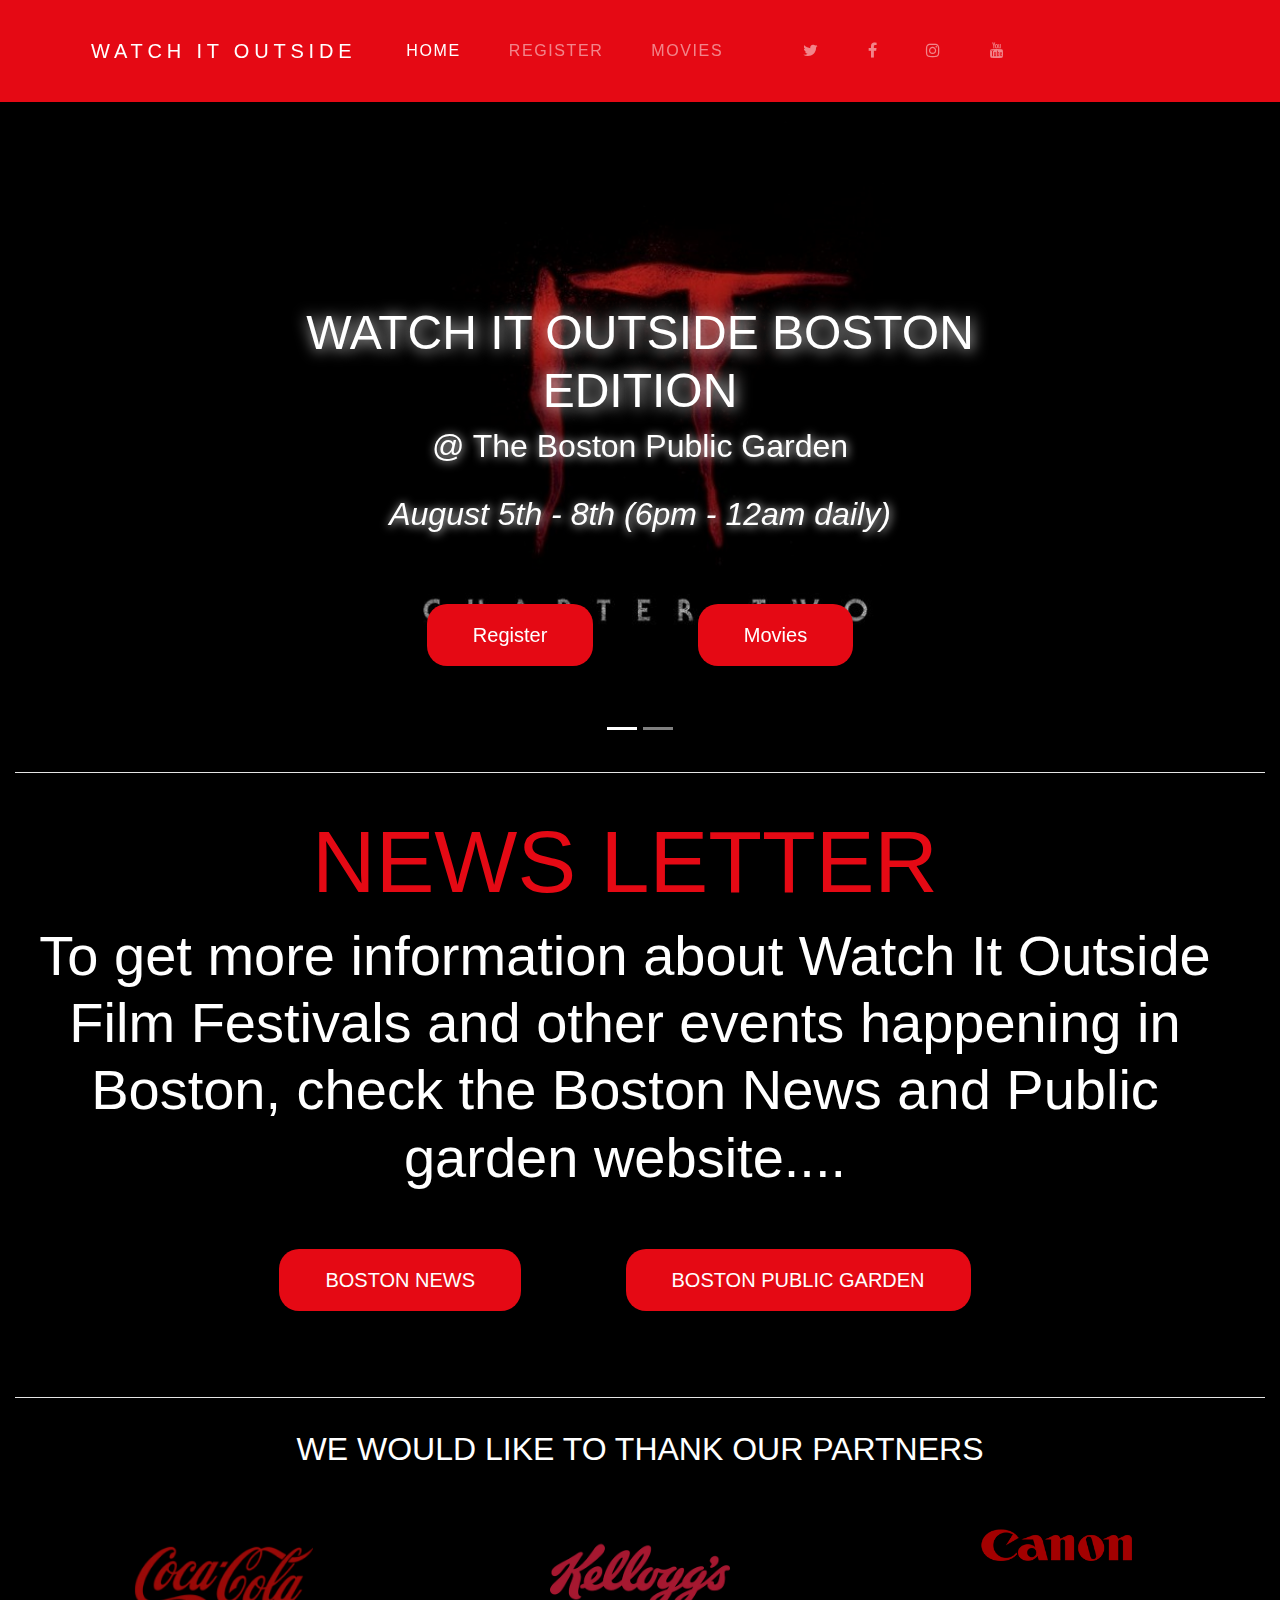
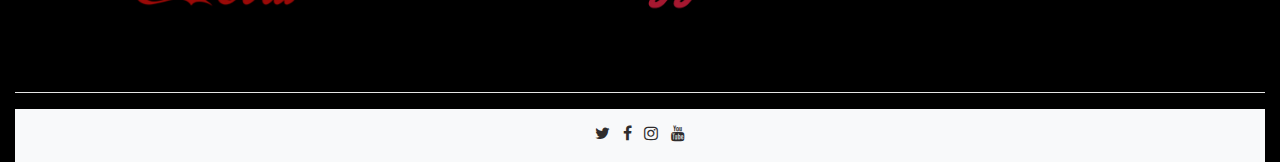
<file: watch_it_outside 3/index.html>
<!DOCTYPE html>
<html lang="en">
  <head>
    <!-- Required meta tags -->
    <meta charset="utf-8">
    <meta name="viewport" content="width=device-width, initial-scale=1, shrink-to-fit=no">
	<link rel="stylesheet" href="https://stackpath.bootstrapcdn.com/bootstrap/4.3.1/css/bootstrap.min.css" 
	integrity="sha384-ggOyR0iXCbMQv3Xipma34MD+dH/1fQ784/j6cY/iJTQUOhcWr7x9JvoRxT2MZw1T" crossorigin="anonymous">
	<link rel="stylesheet" href="https://cdnjs.cloudflare.com/ajax/libs/font-awesome/4.7.0/css/font-awesome.min.css">
	<link rel="stylesheet" type="text/css" href="css/styles.css">
  
    <title>Boston Film Festival</title>
  </head>
  <body>
  <!-- header section-->
<div class="header_main">
	<div class="container">
		<div class="row">
				<nav class="col navbar navbar-expand-lg navbar-dark sticky-top">
					<a class="navbar-brand" href="index.html">Watch It Outside</a>
					<button class="navbar-toggler" type="button" data-toggle="collapse" data-target="#navbarContent">
						<span class="navbar-toggler-icon"></span>
					</button>
					<div id="navbarContent" class="collapse navbar-collapse">
						<ul class="navbar-nav">
							<li class="nav-item active">
								<a href="index.html" class="nav-link">Home</a>
							</li>
							<li class="nav-item">
								<a href="signup.html" class="nav-link">register</a>
							</li>
							<li class="nav-item">
								<a href="movies.html" class="nav-link">movies</a>
							</li>
						</ul>
						<ul class="nav navbar-nav navbar-right">
						<li role="separator" class="divider"></li>
							<li class="nav-item">
								<a href="https://twitter.com" class="nav-link">
									<i class="fa fa-twitter"></i>
								</a>
							</li>
							<li class="nav-item">
								<a href="https://facebook.com" class="nav-link">
									<i class="fa fa-facebook-f"></i>
								</a>
							</li>
						
							<li class="nav-item">
								<a href="https://instagram.com" class="nav-link">
									<i class="fa fa-instagram"></i>
										</a>
							</li>
							<li class="nav-item">
								<a href="https://youtube.com" class="nav-link">
									<i class="fa fa-youtube"></i>
								</a>
							</li>
						</ul>
					</div>
				</nav>
		</div>
	</div>
</div>
	<!--End of Header section-->

<!-- Rest of the page -->
 <div class="container-fluid">
    
  <div class="row">
    <div class="col">
      <div id="slides" class="carousel slide" data-ride="carousel">
        <ul class="carousel-indicators">
          <li data-target="#slides" data-slide-to="0" class="active"></li>
          <li data-target="#slides" data-slide-to="1"></li>
        </ul>
        <div class="carousel-inner">
          <div class="carousel-item active">
             <img src="img/slide.jpg" alt="slide2"/>
            
            <div class="carousel-caption">
              <h1>Watch It Outside Boston Edition</h1>
               <h3>@ The Boston Public Garden</h3>
              <p><em>August 5th - 8th (6pm - 12am daily)</em></p>
             
              <a class="btn btn-outline btn-lg" href="signup.html">Register</a>
              <a class="btn btn-outline btn-lg" href="movies.html">Movies</a>
            </div>
          </div>
          <div class="carousel-item">
           <img src="img/slide1.jpg" alt="slide1"/>
            <div class="carousel-caption">
              <h1>Watch It Outside Boston Edition</h1>
                 <h3>@ The Boston Public Garden</h3>
              <p><em>August 5th - 8th (6pm - 12am daily) </em></p>
           
              <a class="btn btn-outline btn-lg" href="signup.html">Register</a>
              <a class="btn btn-outline btn-lg" href="movies.html">Movies</a>
            </div>
          </div>
        </div>
      </div>
    </div>
    </div>
	
  <hr/>
<div class="newsletter-container">
	<div class="row text-center container-fluid">
		<div class="col-12">
			<h2 class="display-2 news"><strong>NEWS LETTER</strong></h4>
			<h6 class="display-4 news">To get more information about Watch It Outside Film Festivals and other events
				happening in Boston, check the Boston News and Public garden website.... </h3>	
				<a class="btn btn-outline btn-lg news-btn" href="https://www.boston.gov/parks/public-garden">BOSTON NEWS</a>
              <a class="btn btn-outline btn-lg news-btn" href="https://www.boston.gov/parks/public-garden">BOSTON PUBLIC GARDEN</a>
		</div>
		
	</div>
</div>


<hr/>
<div class="partner container-fluid">
<h2 class="partner-header text-center">We would like to thank our partners</h2>
<div class="row text-center partner_body">
	<div class="col">
	<a href="https://www.coca-cola.com/"><img src="img/coke1.png" alt="coke" class="partner--img"/></a>
	</div>
	<div class="col">
	<a href="https://www.kelloggs.com/en_US/home.html"><img src="img/kelloggs.png" alt="kellogs" class="partner--img"/></a>
	</div>
	<div class="col">
	<a href="https://global.canon/en/"><img src="img/canon.png" alt="canon" class="partner--img"/></a>
	</div>
</div>
	
</div>
  

    
  <hr/>
  <div class="bg-light">
    <div class="container-fluid">
      <div class="row">
        <div class="col">
          <ul class="list-inline text-center">
            <li class="list-inline-item">
              <a href="https://twitter.com" class="footer-link">
                <i class="fa fa-twitter"></i>
              </a>
            </li>
            <li class="list-inline-item">
              <a href="https://facebook.com" class="footer-link">
                <i class="fa fa-facebook-f"></i>
              </a>
            </li>
            <li class="list-inline-item">
              <a href="https://instagram.com" class="footer-link">
                <i class="fa fa-instagram"></i>
              </a>
            </li>
            <li class="list-inline-item">
              <a href="https://youtube.com" class="footer-link">
                <i class="fa fa-youtube"></i>
              </a>
            </li>
          </ul>
        </div>
      </div>
    </div>
  </div>
</div> 	
 
<!-- jQuery first, then Popper.js, then Bootstrap JS -->
<script src="https://code.jquery.com/jquery-3.3.1.slim.min.js"
    integrity="sha384-q8i/X+965DzO0rT7abK41JStQIAqVgRVzpbzo5smXKp4YfRvH+8abtTE1Pi6jizo" crossorigin="anonymous">
</script>
<script src="https://cdnjs.cloudflare.com/ajax/libs/popper.js/1.14.7/umd/popper.min.js"
    integrity="sha384-UO2eT0CpHqdSJQ6hJty5KVphtPhzWj9WO1clHTMGa3JDZwrnQq4sF86dIHNDz0W1" crossorigin="anonymous">
</script>
<script src="https://stackpath.bootstrapcdn.com/bootstrap/4.3.1/js/bootstrap.min.js"
    integrity="sha384-JjSmVgyd0p3pXB1rRibZUAYoIIy6OrQ6VrjIEaFf/nJGzIxFDsf4x0xIM+B07jRM" crossorigin="anonymous">
</script> 
</body>
</html>
</file>
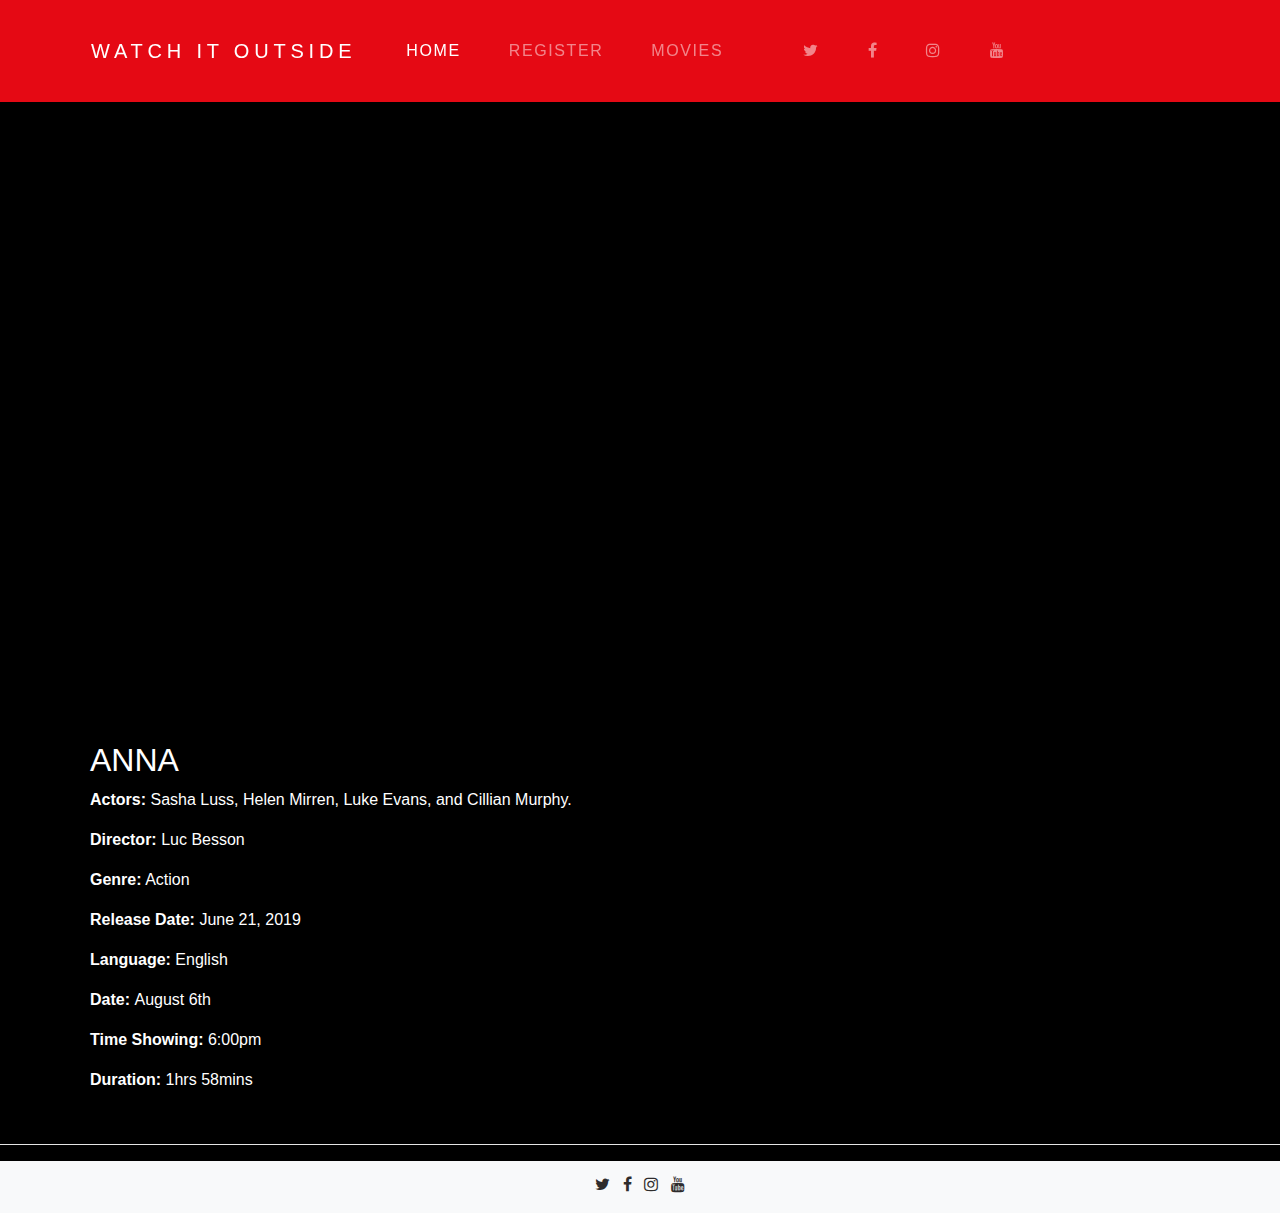
<file: watch_it_outside 3/anna.html>
<!DOCTYPE html>
<html lang="en">
  <head>
    <!-- Required meta tags -->
    <meta charset="utf-8">
    <meta name="viewport" content="width=device-width, initial-scale=1, shrink-to-fit=no">
	<link rel="stylesheet" href="https://stackpath.bootstrapcdn.com/bootstrap/4.3.1/css/bootstrap.min.css" 
	integrity="sha384-ggOyR0iXCbMQv3Xipma34MD+dH/1fQ784/j6cY/iJTQUOhcWr7x9JvoRxT2MZw1T" crossorigin="anonymous">
	<link rel="stylesheet" href="https://cdnjs.cloudflare.com/ajax/libs/font-awesome/4.7.0/css/font-awesome.min.css">
	<link rel="stylesheet" type="text/css" href="css/styles.css">
  
    <title>Hobbs and Shaw</title>
  </head>
  <body>
  <!-- header section-->
<div class="header_main">
	<div class="container">
		<div class="row">
				<nav class="col navbar navbar-expand-lg navbar-dark sticky-top">
					<a class="navbar-brand" href="home.html">Watch It Outside</a>
					<button class="navbar-toggler" type="button" data-toggle="collapse" data-target="#navbarContent">
						<span class="navbar-toggler-icon"></span>
					</button>
					<div id="navbarContent" class="collapse navbar-collapse">
						<ul class="navbar-nav">
							<li class="nav-item active">
								<a href="indx.html" class="nav-link">Home</a>
							</li>
							<li class="nav-item">
								<a href="#about" class="nav-link">register</a>
							</li>
							<li class="nav-item">
								<a href="movies.html" class="nav-link">movies</a>
							</li>
						</ul>
						<ul class="nav navbar-nav navbar-right">
						<li role="separator" class="divider"></li>
							<li class="nav-item">
								<a href="https://twitter.com" class="nav-link">
									<i class="fa fa-twitter"></i>
								</a>
							</li>
							<li class="nav-item">
								<a href="https://facebook.com" class="nav-link">
									<i class="fa fa-facebook-f"></i>
								</a>
							</li>
						
							<li class="nav-item">
								<a href="https://instagram.com" class="nav-link">
									<i class="fa fa-instagram"></i>
										</a>
							</li>
							<li class="nav-item">
								<a href="https://youtube.com" class="nav-link">
									<i class="fa fa-youtube"></i>
								</a>
							</li>
						</ul>
					</div>
				</nav>
		</div>
	</div>
</div>
	
<!-- Rest of the page -->
    
	<div class="container">
      <div class="row">
       
      </div>
      <div class="row">
        <div class="col">
          <div class="embed-responsive embed-responsive-16by9">
            <iframe 
              class="embed-responsive-item"
              src="https://www.youtube.com/embed/xLtxhdgnOjI"
              allow="accelerometer; autoplay; encrypted-media; gyroscope; picture-in-picture" 
              allowfullscreen>
            </iframe>
          </div>
        </div>
      </div>
      <div class="row">
        <div class="col">
          <h2 class="">ANNA</h2>
          <p><strong>Actors: </strong> Sasha Luss, Helen Mirren, Luke Evans, and Cillian Murphy.</p>
          <p><strong>Director:</strong> Luc Besson</p>
		  <p><strong>Genre:</strong> Action</p>
		  <p><strong>Release Date:</strong> June 21, 2019</p>
		  <p><strong>Language: </strong> English</p>
		  <p><strong>Date: </strong> August 6th</p>
		  <p><strong>Time Showing:</strong> 6:00pm</p>
		  <p><strong>Duration:</strong> 1hrs 58mins</p>
        </div>
      </div>
    </div>

    
	<hr/>
	<div class="bg-light">
		<div class="container-fluid">
			<div class="row">
				<div class="col">
					<ul class="list-inline text-center">
						<li class="list-inline-item">
							<a href="https://twitter.com" class="footer-link">
								<i class="fa fa-twitter"></i>
							</a>
						</li>
						<li class="list-inline-item">
							<a href="https://facebook.com" class="footer-link">
								<i class="fa fa-facebook-f"></i>
							</a>
						</li>
						<li class="list-inline-item">
							<a href="https://instagram.com" class="footer-link">
								<i class="fa fa-instagram"></i>
							</a>
						</li>
						<li class="list-inline-item">
							<a href="https://youtube.com" class="footer-link">
								<i class="fa fa-youtube"></i>
							</a>
						</li>
					</ul>
				</div>
			</div>
		</div>
	</div>
</div>   
	
 
<!-- jQuery first, then Popper.js, then Bootstrap JS -->
<script src="https://code.jquery.com/jquery-3.3.1.slim.min.js"
    integrity="sha384-q8i/X+965DzO0rT7abK41JStQIAqVgRVzpbzo5smXKp4YfRvH+8abtTE1Pi6jizo" crossorigin="anonymous">
</script>
<script src="https://cdnjs.cloudflare.com/ajax/libs/popper.js/1.14.7/umd/popper.min.js"
    integrity="sha384-UO2eT0CpHqdSJQ6hJty5KVphtPhzWj9WO1clHTMGa3JDZwrnQq4sF86dIHNDz0W1" crossorigin="anonymous">
</script>
<script src="https://stackpath.bootstrapcdn.com/bootstrap/4.3.1/js/bootstrap.min.js"
    integrity="sha384-JjSmVgyd0p3pXB1rRibZUAYoIIy6OrQ6VrjIEaFf/nJGzIxFDsf4x0xIM+B07jRM" crossorigin="anonymous">
</script> 
</body>
</html>
</file>
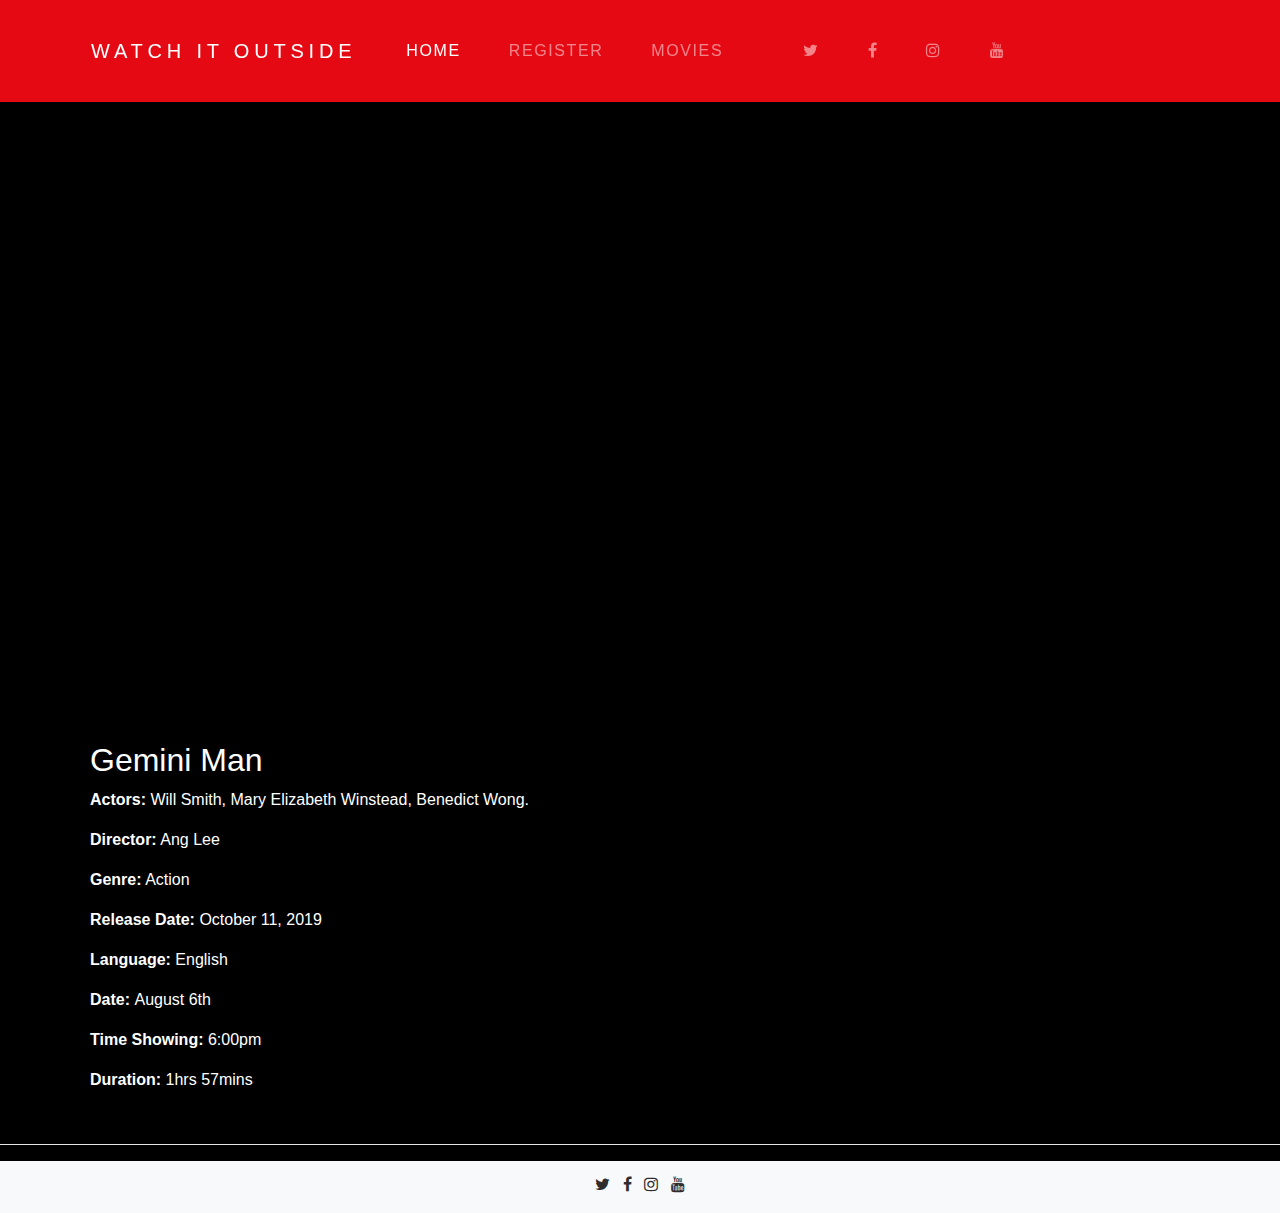
<file: watch_it_outside 3/gemini.html>
<!DOCTYPE html>
<html lang="en">
  <head>
    <!-- Required meta tags -->
    <meta charset="utf-8">
    <meta name="viewport" content="width=device-width, initial-scale=1, shrink-to-fit=no">
	<link rel="stylesheet" href="https://stackpath.bootstrapcdn.com/bootstrap/4.3.1/css/bootstrap.min.css" 
	integrity="sha384-ggOyR0iXCbMQv3Xipma34MD+dH/1fQ784/j6cY/iJTQUOhcWr7x9JvoRxT2MZw1T" crossorigin="anonymous">
	<link rel="stylesheet" href="https://cdnjs.cloudflare.com/ajax/libs/font-awesome/4.7.0/css/font-awesome.min.css">
	<link rel="stylesheet" type="text/css" href="css/styles.css">
  
    <title>Gemini</title>
  </head>
  <body>
  <!-- header section-->
<div class="header_main">
	<div class="container">
		<div class="row">
				<nav class="col navbar navbar-expand-lg navbar-dark sticky-top">
					<a class="navbar-brand" href="home.html">Watch It Outside</a>
					<button class="navbar-toggler" type="button" data-toggle="collapse" data-target="#navbarContent">
						<span class="navbar-toggler-icon"></span>
					</button>
					<div id="navbarContent" class="collapse navbar-collapse">
						<ul class="navbar-nav">
							<li class="nav-item active">
								<a href="home.html" class="nav-link">Home</a>
							</li>
							<li class="nav-item">
								<a href="#about" class="nav-link">register</a>
							</li>
							<li class="nav-item">
								<a href="movies.html" class="nav-link">movies</a>
							</li>
						</ul>
						<ul class="nav navbar-nav navbar-right">
						<li role="separator" class="divider"></li>
							<li class="nav-item">
								<a href="https://twitter.com" class="nav-link">
									<i class="fa fa-twitter"></i>
								</a>
							</li>
							<li class="nav-item">
								<a href="https://facebook.com" class="nav-link">
									<i class="fa fa-facebook-f"></i>
								</a>
							</li>
						
							<li class="nav-item">
								<a href="https://instagram.com" class="nav-link">
									<i class="fa fa-instagram"></i>
										</a>
							</li>
							<li class="nav-item">
								<a href="https://youtube.com" class="nav-link">
									<i class="fa fa-youtube"></i>
								</a>
							</li>
						</ul>
					</div>
				</nav>
		</div>
	</div>
</div>
	
<!-- Rest of the page -->
    
	<div class="container">
      <div class="row">
       
      </div>
      <div class="row">
        <div class="col">
          <div class="embed-responsive embed-responsive-16by9">
            <iframe 
              class="embed-responsive-item"
              src="https://www.youtube.com/embed/rF_SBbGfQPQ" 
              allow="accelerometer; autoplay; encrypted-media; gyroscope; picture-in-picture" 
              allowfullscreen>
            </iframe>
          </div>
        </div>
      </div>
      <div class="row">
        <div class="col">
          <h2 class="">Gemini Man</h2>
          <p><strong>Actors: </strong> Will Smith, Mary Elizabeth Winstead, Benedict Wong.</p>
          <p><strong>Director:</strong> Ang Lee</p>
		  <p><strong>Genre:</strong> Action</p>
		  <p><strong>Release Date:</strong> October 11, 2019</p>
		  <p><strong>Language: </strong> English</p>
		  <p><strong>Date: </strong> August 6th</p>
		  <p><strong>Time Showing:</strong> 6:00pm</p>
		  <p><strong>Duration:</strong> 1hrs 57mins</p>
        </div>
      </div>
    </div>

    
	<hr/>
	<div class="bg-light">
		<div class="container-fluid">
			<div class="row">
				<div class="col">
					<ul class="list-inline text-center">
						<li class="list-inline-item">
							<a href="https://twitter.com" class="footer-link">
								<i class="fa fa-twitter"></i>
							</a>
						</li>
						<li class="list-inline-item">
							<a href="https://facebook.com" class="footer-link">
								<i class="fa fa-facebook-f"></i>
							</a>
						</li>
						<li class="list-inline-item">
							<a href="https://instagram.com" class="footer-link">
								<i class="fa fa-instagram"></i>
							</a>
						</li>
						<li class="list-inline-item">
							<a href="https://youtube.com" class="footer-link">
								<i class="fa fa-youtube"></i>
							</a>
						</li>
					</ul>
				</div>
			</div>
		</div>
	</div>
</div>   
	
 
<!-- jQuery first, then Popper.js, then Bootstrap JS -->
<script src="https://code.jquery.com/jquery-3.3.1.slim.min.js"
    integrity="sha384-q8i/X+965DzO0rT7abK41JStQIAqVgRVzpbzo5smXKp4YfRvH+8abtTE1Pi6jizo" crossorigin="anonymous">
</script>
<script src="https://cdnjs.cloudflare.com/ajax/libs/popper.js/1.14.7/umd/popper.min.js"
    integrity="sha384-UO2eT0CpHqdSJQ6hJty5KVphtPhzWj9WO1clHTMGa3JDZwrnQq4sF86dIHNDz0W1" crossorigin="anonymous">
</script>
<script src="https://stackpath.bootstrapcdn.com/bootstrap/4.3.1/js/bootstrap.min.js"
    integrity="sha384-JjSmVgyd0p3pXB1rRibZUAYoIIy6OrQ6VrjIEaFf/nJGzIxFDsf4x0xIM+B07jRM" crossorigin="anonymous">
</script> 
</body>
</html>
</file>
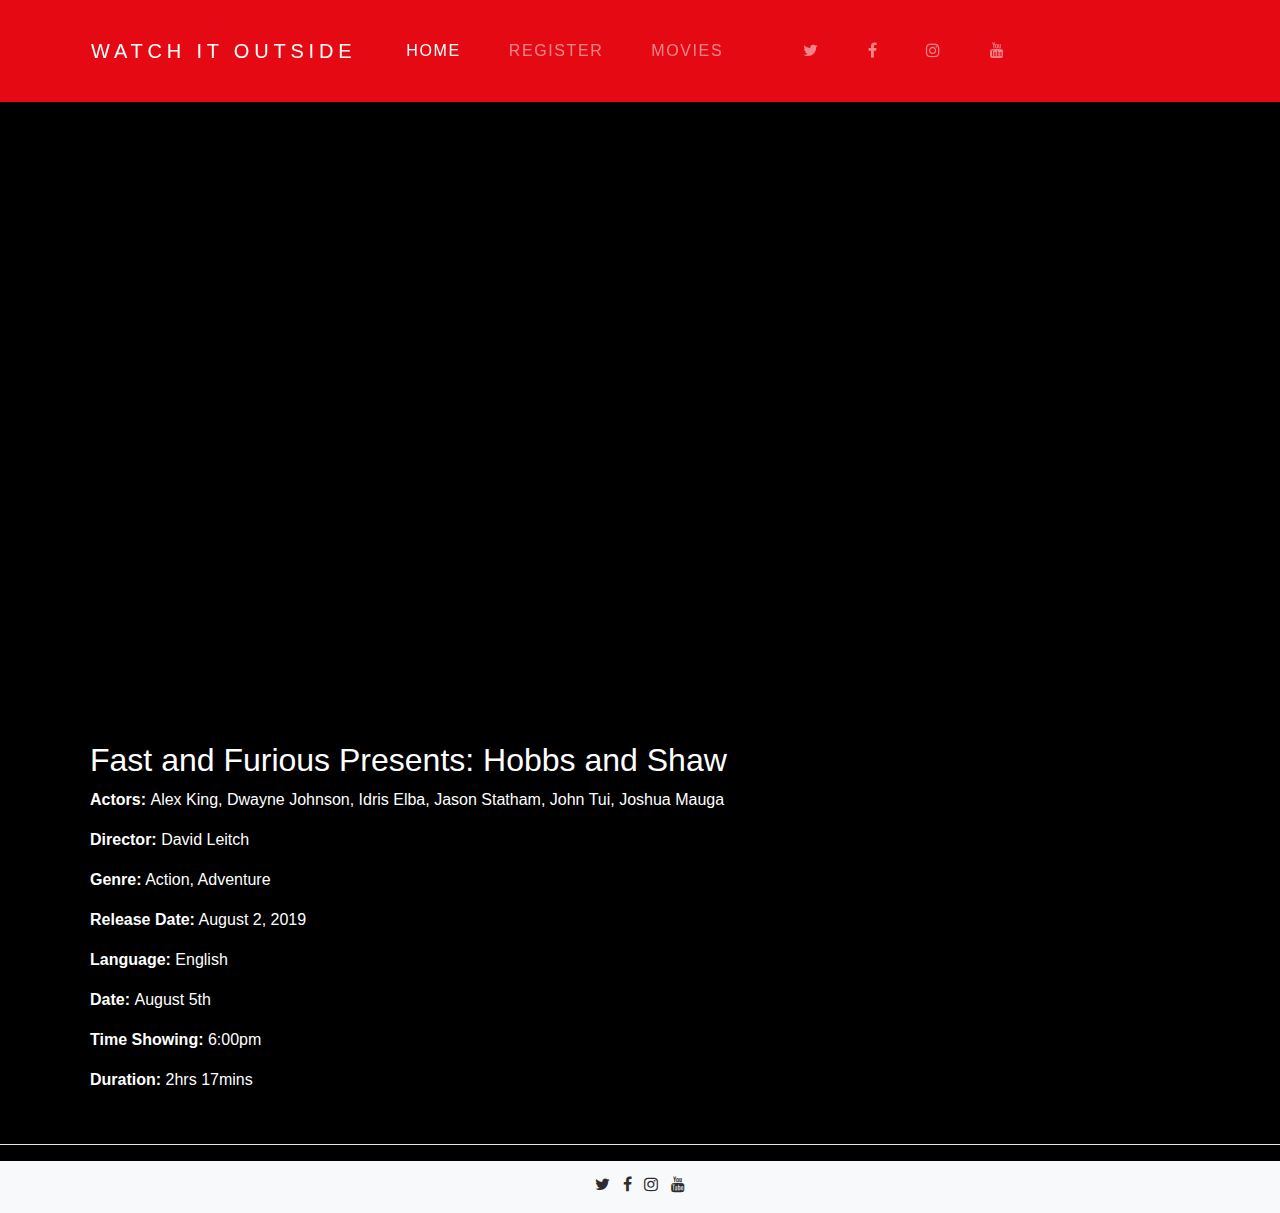
<file: watch_it_outside 3/hobbs.html>
<!DOCTYPE html>
<html lang="en">
  <head>
    <!-- Required meta tags -->
    <meta charset="utf-8">
    <meta name="viewport" content="width=device-width, initial-scale=1, shrink-to-fit=no">
	<link rel="stylesheet" href="https://stackpath.bootstrapcdn.com/bootstrap/4.3.1/css/bootstrap.min.css" 
	integrity="sha384-ggOyR0iXCbMQv3Xipma34MD+dH/1fQ784/j6cY/iJTQUOhcWr7x9JvoRxT2MZw1T" crossorigin="anonymous">
	<link rel="stylesheet" href="https://cdnjs.cloudflare.com/ajax/libs/font-awesome/4.7.0/css/font-awesome.min.css">
	<link rel="stylesheet" type="text/css" href="css/styles.css">
  
    <title>Hobbs and Shaw</title>
  </head>
  <body>
  <!-- header section-->
<div class="header_main">
	<div class="container">
		<div class="row">
				<nav class="col navbar navbar-expand-lg navbar-dark sticky-top">
					<a class="navbar-brand" href="home.html">Watch It Outside</a>
					<button class="navbar-toggler" type="button" data-toggle="collapse" data-target="#navbarContent">
						<span class="navbar-toggler-icon"></span>
					</button>
					<div id="navbarContent" class="collapse navbar-collapse">
						<ul class="navbar-nav">
							<li class="nav-item active">
								<a href="index.html" class="nav-link">Home</a>
							</li>
							<li class="nav-item">
								<a href="#about" class="nav-link">register</a>
							</li>
							<li class="nav-item">
								<a href="movies.html" class="nav-link">movies</a>
							</li>
						</ul>
						<ul class="nav navbar-nav navbar-right">
						<li role="separator" class="divider"></li>
							<li class="nav-item">
								<a href="https://twitter.com" class="nav-link">
									<i class="fa fa-twitter"></i>
								</a>
							</li>
							<li class="nav-item">
								<a href="https://facebook.com" class="nav-link">
									<i class="fa fa-facebook-f"></i>
								</a>
							</li>
						
							<li class="nav-item">
								<a href="https://instagram.com" class="nav-link">
									<i class="fa fa-instagram"></i>
										</a>
							</li>
							<li class="nav-item">
								<a href="https://youtube.com" class="nav-link">
									<i class="fa fa-youtube"></i>
								</a>
							</li>
						</ul>
					</div>
				</nav>
		</div>
	</div>
</div>
	
<!-- Rest of the page -->
    
	<div class="container">
      <div class="row">
       
      </div>
      <div class="row">
        <div class="col">
          <div class="embed-responsive embed-responsive-16by9">
            <iframe 
              class="embed-responsive-item"
              src="https://www.youtube.com/embed/HZ7PAyCDwEg" 
              allow="accelerometer; autoplay; encrypted-media; gyroscope; picture-in-picture" 
              allowfullscreen>
            </iframe>
          </div>
        </div>
      </div>
      <div class="row">
        <div class="col">
          <h2 class="">Fast and Furious Presents: Hobbs and Shaw</h2>
          <p><strong>Actors: </strong> Alex King, Dwayne Johnson, Idris Elba, Jason Statham, John Tui, Joshua Mauga</p>
          <p><strong>Director:</strong> David Leitch</p>
		  <p><strong>Genre:</strong> Action, Adventure</p>
		  <p><strong>Release Date:</strong> August 2, 2019</p>
		  <p><strong>Language: </strong> English</p>
		  <p><strong>Date: </strong> August 5th</p>
		  <p><strong>Time Showing:</strong> 6:00pm</p>
		  <p><strong>Duration:</strong> 2hrs 17mins</p>
        </div>
      </div>
    </div>

    
	<hr/>
	<div class="bg-light">
		<div class="container-fluid">
			<div class="row">
				<div class="col">
					<ul class="list-inline text-center">
						<li class="list-inline-item">
							<a href="https://twitter.com" class="footer-link">
								<i class="fa fa-twitter"></i>
							</a>
						</li>
						<li class="list-inline-item">
							<a href="https://facebook.com" class="footer-link">
								<i class="fa fa-facebook-f"></i>
							</a>
						</li>
						<li class="list-inline-item">
							<a href="https://instagram.com" class="footer-link">
								<i class="fa fa-instagram"></i>
							</a>
						</li>
						<li class="list-inline-item">
							<a href="https://youtube.com" class="footer-link">
								<i class="fa fa-youtube"></i>
							</a>
						</li>
					</ul>
				</div>
			</div>
		</div>
	</div>
</div>   
	
 
<!-- jQuery first, then Popper.js, then Bootstrap JS -->
<script src="https://code.jquery.com/jquery-3.3.1.slim.min.js"
    integrity="sha384-q8i/X+965DzO0rT7abK41JStQIAqVgRVzpbzo5smXKp4YfRvH+8abtTE1Pi6jizo" crossorigin="anonymous">
</script>
<script src="https://cdnjs.cloudflare.com/ajax/libs/popper.js/1.14.7/umd/popper.min.js"
    integrity="sha384-UO2eT0CpHqdSJQ6hJty5KVphtPhzWj9WO1clHTMGa3JDZwrnQq4sF86dIHNDz0W1" crossorigin="anonymous">
</script>
<script src="https://stackpath.bootstrapcdn.com/bootstrap/4.3.1/js/bootstrap.min.js"
    integrity="sha384-JjSmVgyd0p3pXB1rRibZUAYoIIy6OrQ6VrjIEaFf/nJGzIxFDsf4x0xIM+B07jRM" crossorigin="anonymous">
</script> 
</body>
</html>
</file>
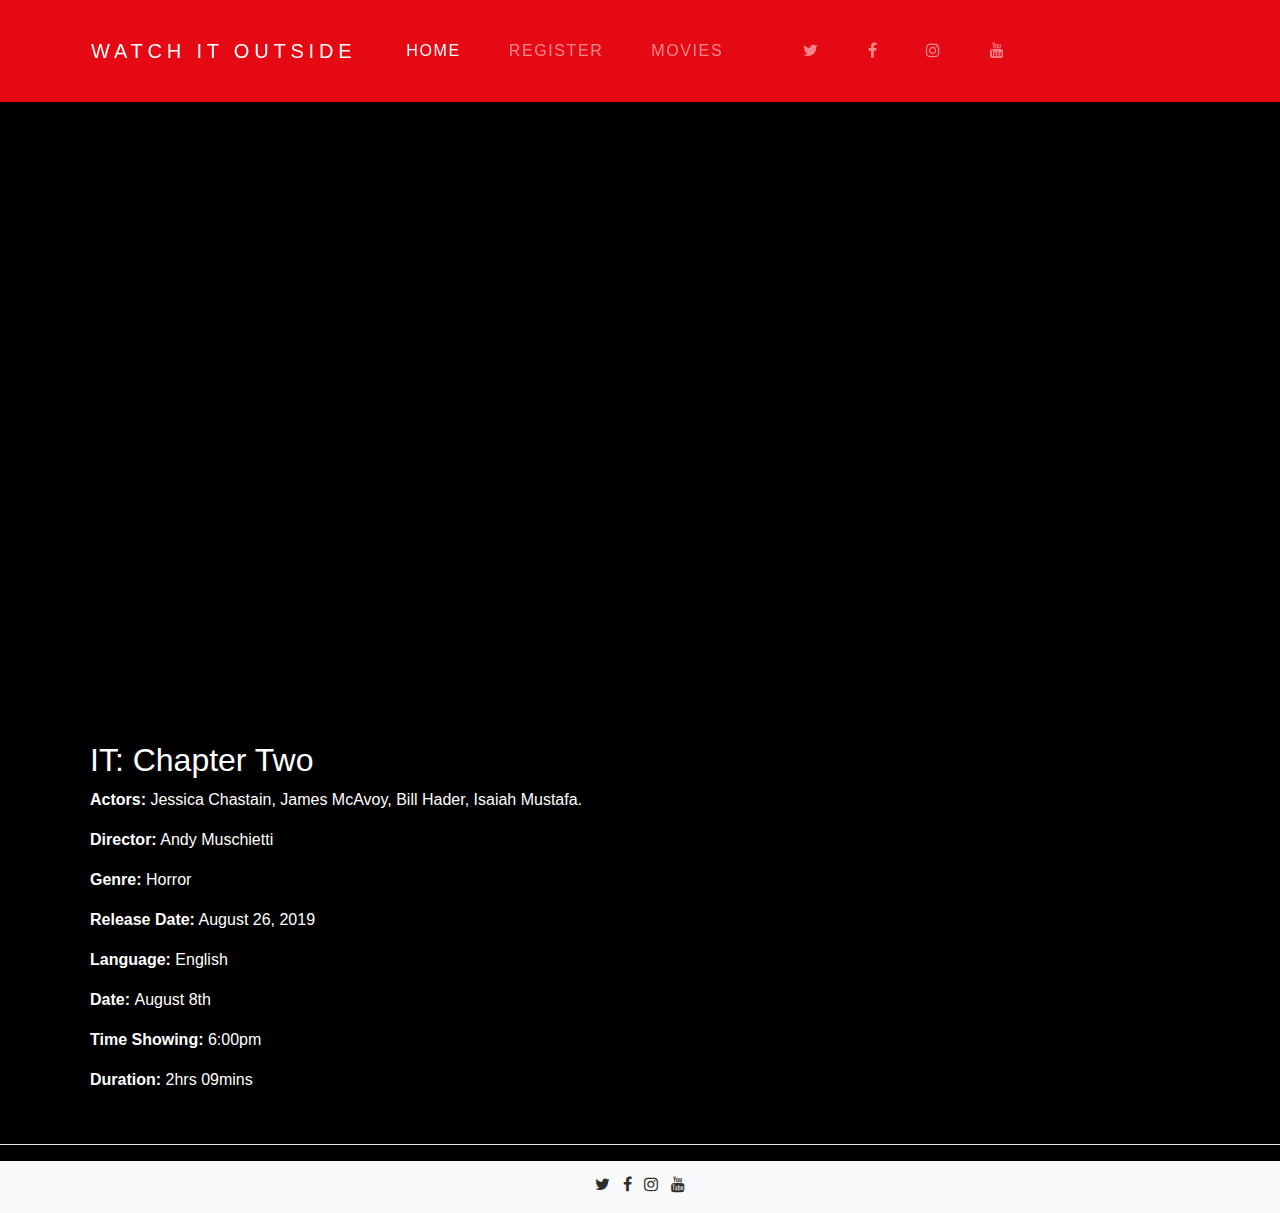
<file: watch_it_outside 3/IT.html>
<!DOCTYPE html>
<html lang="en">
  <head>
    <!-- Required meta tags -->
    <meta charset="utf-8">
    <meta name="viewport" content="width=device-width, initial-scale=1, shrink-to-fit=no">
	<link rel="stylesheet" href="https://stackpath.bootstrapcdn.com/bootstrap/4.3.1/css/bootstrap.min.css" 
	integrity="sha384-ggOyR0iXCbMQv3Xipma34MD+dH/1fQ784/j6cY/iJTQUOhcWr7x9JvoRxT2MZw1T" crossorigin="anonymous">
	<link rel="stylesheet" href="https://cdnjs.cloudflare.com/ajax/libs/font-awesome/4.7.0/css/font-awesome.min.css">
	<link rel="stylesheet" type="text/css" href="css/styles.css">
  
    <title>IT: Chapter Two</title>
  </head>
  <body>
  <!-- header section-->
<div class="header_main">
	<div class="container">
		<div class="row">
				<nav class="col navbar navbar-expand-lg navbar-dark sticky-top">
					<a class="navbar-brand" href="home.html">Watch It Outside</a>
					<button class="navbar-toggler" type="button" data-toggle="collapse" data-target="#navbarContent">
						<span class="navbar-toggler-icon"></span>
					</button>
					<div id="navbarContent" class="collapse navbar-collapse">
						<ul class="navbar-nav">
							<li class="nav-item active">
								<a href="index.html" class="nav-link">Home</a>
							</li>
							<li class="nav-item">
								<a href="#about" class="nav-link">register</a>
							</li>
							<li class="nav-item">
								<a href="movies.html" class="nav-link">movies</a>
							</li>
						</ul>
						<ul class="nav navbar-nav navbar-right">
						<li role="separator" class="divider"></li>
							<li class="nav-item">
								<a href="https://twitter.com" class="nav-link">
									<i class="fa fa-twitter"></i>
								</a>
							</li>
							<li class="nav-item">
								<a href="https://facebook.com" class="nav-link">
									<i class="fa fa-facebook-f"></i>
								</a>
							</li>
						
							<li class="nav-item">
								<a href="https://instagram.com" class="nav-link">
									<i class="fa fa-instagram"></i>
										</a>
							</li>
							<li class="nav-item">
								<a href="https://youtube.com" class="nav-link">
									<i class="fa fa-youtube"></i>
								</a>
							</li>
						</ul>
					</div>
				</nav>
		</div>
	</div>
</div>
	
<!-- Rest of the page -->
    
	<div class="container">
      <div class="row">
       
      </div>
      <div class="row">
        <div class="col">
          <div class="embed-responsive embed-responsive-16by9">
            <iframe 
              class="embed-responsive-item"
              src="https://www.youtube.com/embed/xhJ5P7Up3jA" 
              allow="accelerometer; autoplay; encrypted-media; gyroscope; picture-in-picture" 
              allowfullscreen>
            </iframe>
          </div>
        </div>
      </div>
      <div class="row">
        <div class="col">
          <h2 class="">IT: Chapter Two</h2>
          <p><strong>Actors: </strong> Jessica Chastain, James McAvoy, Bill Hader, Isaiah Mustafa.</p>
          <p><strong>Director:</strong> Andy Muschietti</p>
		  <p><strong>Genre:</strong> Horror</p>
		  <p><strong>Release Date:</strong> August 26, 2019</p>
		  <p><strong>Language: </strong> English</p>
		  <p><strong>Date: </strong> August 8th</p>
		  <p><strong>Time Showing:</strong> 6:00pm</p>
		  <p><strong>Duration:</strong> 2hrs 09mins</p>
        </div>
      </div>
    </div>

    
	<hr/>
	<div class="bg-light">
		<div class="container-fluid">
			<div class="row">
				<div class="col">
					<ul class="list-inline text-center">
						<li class="list-inline-item">
							<a href="https://twitter.com" class="footer-link">
								<i class="fa fa-twitter"></i>
							</a>
						</li>
						<li class="list-inline-item">
							<a href="https://facebook.com" class="footer-link">
								<i class="fa fa-facebook-f"></i>
							</a>
						</li>
						<li class="list-inline-item">
							<a href="https://instagram.com" class="footer-link">
								<i class="fa fa-instagram"></i>
							</a>
						</li>
						<li class="list-inline-item">
							<a href="https://youtube.com" class="footer-link">
								<i class="fa fa-youtube"></i>
							</a>
						</li>
					</ul>
				</div>
			</div>
		</div>
	</div>
</div>   
	
 
<!-- jQuery first, then Popper.js, then Bootstrap JS -->
<script src="https://code.jquery.com/jquery-3.3.1.slim.min.js"
    integrity="sha384-q8i/X+965DzO0rT7abK41JStQIAqVgRVzpbzo5smXKp4YfRvH+8abtTE1Pi6jizo" crossorigin="anonymous">
</script>
<script src="https://cdnjs.cloudflare.com/ajax/libs/popper.js/1.14.7/umd/popper.min.js"
    integrity="sha384-UO2eT0CpHqdSJQ6hJty5KVphtPhzWj9WO1clHTMGa3JDZwrnQq4sF86dIHNDz0W1" crossorigin="anonymous">
</script>
<script src="https://stackpath.bootstrapcdn.com/bootstrap/4.3.1/js/bootstrap.min.js"
    integrity="sha384-JjSmVgyd0p3pXB1rRibZUAYoIIy6OrQ6VrjIEaFf/nJGzIxFDsf4x0xIM+B07jRM" crossorigin="anonymous">
</script> 
</body>
</html>
</file>
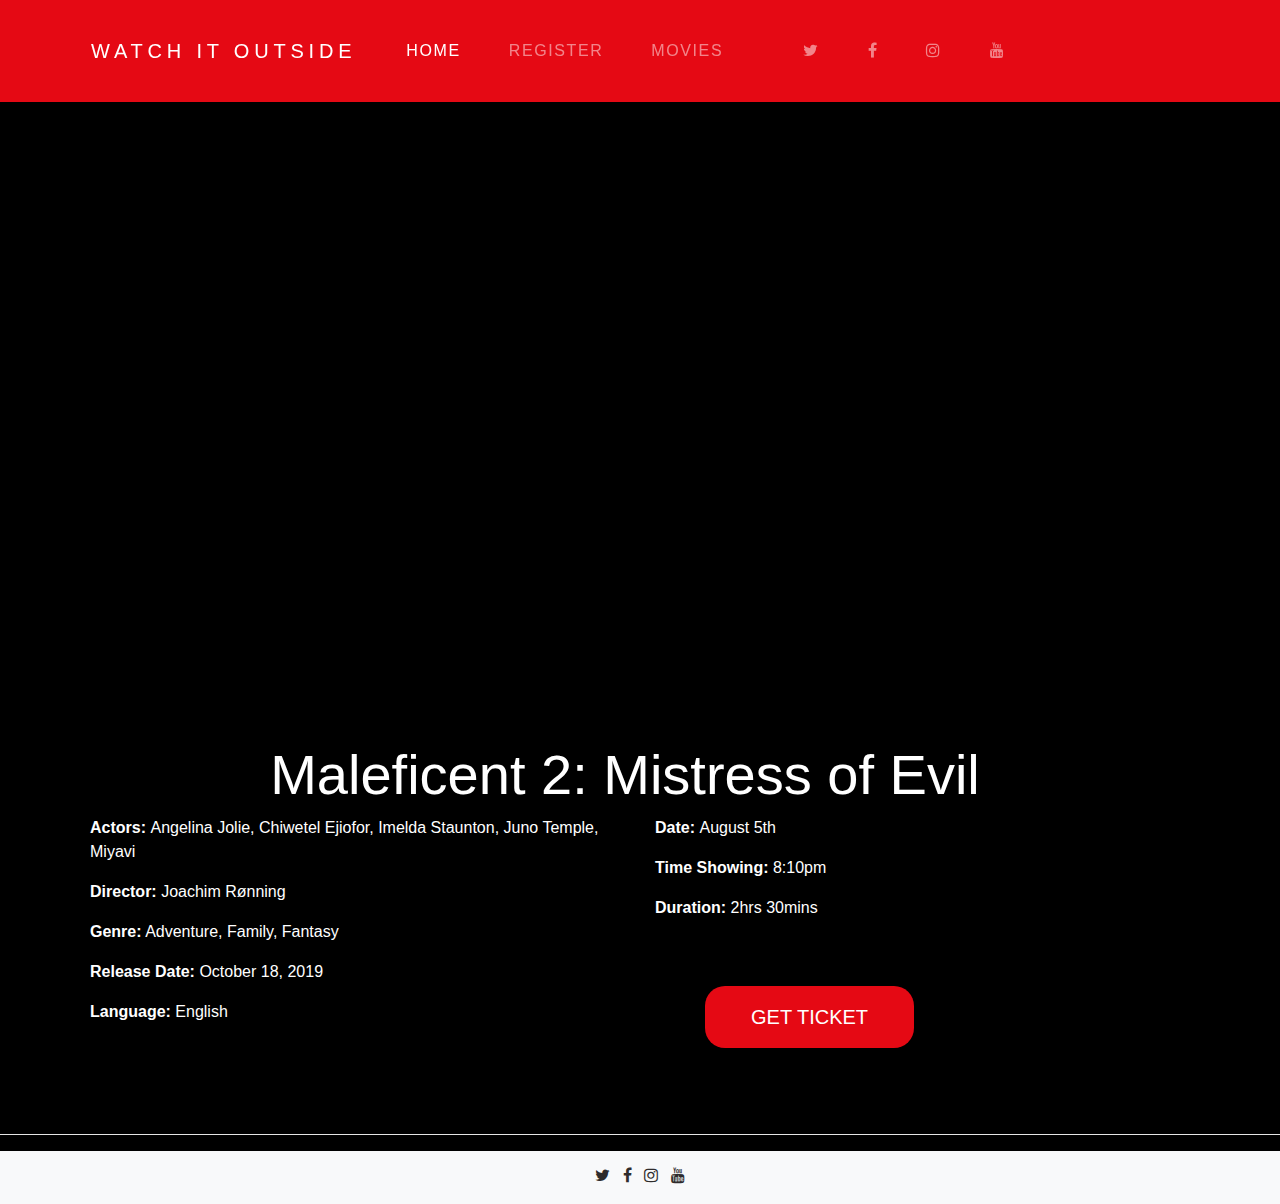
<file: watch_it_outside 3/maleficent.html>
<!DOCTYPE html>
<html lang="en">
  <head>
    <!-- Required meta tags -->
    <meta charset="utf-8">
    <meta name="viewport" content="width=device-width, initial-scale=1, shrink-to-fit=no">
	<link rel="stylesheet" href="https://stackpath.bootstrapcdn.com/bootstrap/4.3.1/css/bootstrap.min.css" 
	integrity="sha384-ggOyR0iXCbMQv3Xipma34MD+dH/1fQ784/j6cY/iJTQUOhcWr7x9JvoRxT2MZw1T" crossorigin="anonymous">
	<link rel="stylesheet" href="https://cdnjs.cloudflare.com/ajax/libs/font-awesome/4.7.0/css/font-awesome.min.css">
	<link rel="stylesheet" type="text/css" href="css/styles.css">
  
    <title>Maleficent 2</title>
  </head>
  <body>
  <!-- header section-->
<div class="header_main">
	<div class="container">
		<div class="row">
				<nav class="col navbar navbar-expand-lg navbar-dark sticky-top">
					<a class="navbar-brand" href="index.html">Watch It Outside</a>
					<button class="navbar-toggler" type="button" data-toggle="collapse" data-target="#navbarContent">
						<span class="navbar-toggler-icon"></span>
					</button>
					<div id="navbarContent" class="collapse navbar-collapse">
						<ul class="navbar-nav">
							<li class="nav-item active">
								<a href="index.html" class="nav-link">Home</a>
							</li>
							<li class="nav-item">
								<a href="signup.html" class="nav-link">register</a>
							</li>
							<li class="nav-item">
								<a href="movies.html" class="nav-link">movies</a>
							</li>
						</ul>
						<ul class="nav navbar-nav navbar-right">
						<li role="separator" class="divider"></li>
							<li class="nav-item">
								<a href="https://twitter.com" class="nav-link">
									<i class="fa fa-twitter"></i>
								</a>
							</li>
							<li class="nav-item">
								<a href="https://facebook.com" class="nav-link">
									<i class="fa fa-facebook-f"></i>
								</a>
							</li>
						
							<li class="nav-item">
								<a href="https://instagram.com" class="nav-link">
									<i class="fa fa-instagram"></i>
										</a>
							</li>
							<li class="nav-item">
								<a href="https://youtube.com" class="nav-link">
									<i class="fa fa-youtube"></i>
								</a>
							</li>
						</ul>
					</div>
				</nav>
		</div>
	</div>
</div>
	
<!-- Rest of the page -->
    
	<div class="container">
      
		<div class="row">
			<div class="col">
				<div class="embed-responsive embed-responsive-16by9">
					<iframe 
					class="embed-responsive-item"
					src="https://www.youtube.com/embed/yL1f8yNxGBk"
					allow="accelerometer; autoplay; encrypted-media; gyroscope; picture-in-picture" 
					allowfullscreen>
					</iframe>
				</div>
			</div>
		</div>
	  
		<div class="row text-center container-fluid">
			<div class="col">
				<h2 class="display-4">Maleficent 2: Mistress of Evil</h2>
			</div>
		</div>
	  
		<div class="row movie-trailer">
			<div class="col">
				<p class="movie-info"><strong>Actors: </strong> Angelina Jolie, Chiwetel Ejiofor, Imelda Staunton, Juno Temple, Miyavi</p>
				<p><strong>Director:</strong> Joachim Rønning</p>
				<p><strong>Genre:</strong> Adventure, Family, Fantasy</p>
				<p><strong>Release Date:</strong> October 18, 2019</p>
				<p><strong>Language: </strong> English</p>
			</div>
		
			<div class="col">
				<p><strong>Date: </strong> August 5th</p>
				<p><strong>Time Showing:</strong> 8:10pm</p>
				<p><strong>Duration:</strong> 2hrs 30mins</p>
				<a class="btn btn-outline btn-lg" href="signup.html">GET TICKET</a>
			</div>
			
		</div>
		
		
		
    </div>

    
	<hr/>
	<div class="bg-light">
		<div class="container-fluid">
			<div class="row">
				<div class="col">
					<ul class="list-inline text-center">
						<li class="list-inline-item">
							<a href="https://twitter.com" class="footer-link">
								<i class="fa fa-twitter"></i>
							</a>
						</li>
						<li class="list-inline-item">
							<a href="https://facebook.com" class="footer-link">
								<i class="fa fa-facebook-f"></i>
							</a>
						</li>
						<li class="list-inline-item">
							<a href="https://instagram.com" class="footer-link">
								<i class="fa fa-instagram"></i>
							</a>
						</li>
						<li class="list-inline-item">
							<a href="https://youtube.com" class="footer-link">
								<i class="fa fa-youtube"></i>
							</a>
						</li>
					</ul>
				</div>
			</div>
		</div>
	</div>
</div>   
	
 
<!-- jQuery first, then Popper.js, then Bootstrap JS -->
<script src="https://code.jquery.com/jquery-3.3.1.slim.min.js"
    integrity="sha384-q8i/X+965DzO0rT7abK41JStQIAqVgRVzpbzo5smXKp4YfRvH+8abtTE1Pi6jizo" crossorigin="anonymous">
</script>
<script src="https://cdnjs.cloudflare.com/ajax/libs/popper.js/1.14.7/umd/popper.min.js"
    integrity="sha384-UO2eT0CpHqdSJQ6hJty5KVphtPhzWj9WO1clHTMGa3JDZwrnQq4sF86dIHNDz0W1" crossorigin="anonymous">
</script>
<script src="https://stackpath.bootstrapcdn.com/bootstrap/4.3.1/js/bootstrap.min.js"
    integrity="sha384-JjSmVgyd0p3pXB1rRibZUAYoIIy6OrQ6VrjIEaFf/nJGzIxFDsf4x0xIM+B07jRM" crossorigin="anonymous">
</script> 
</body>
</html>
</file>
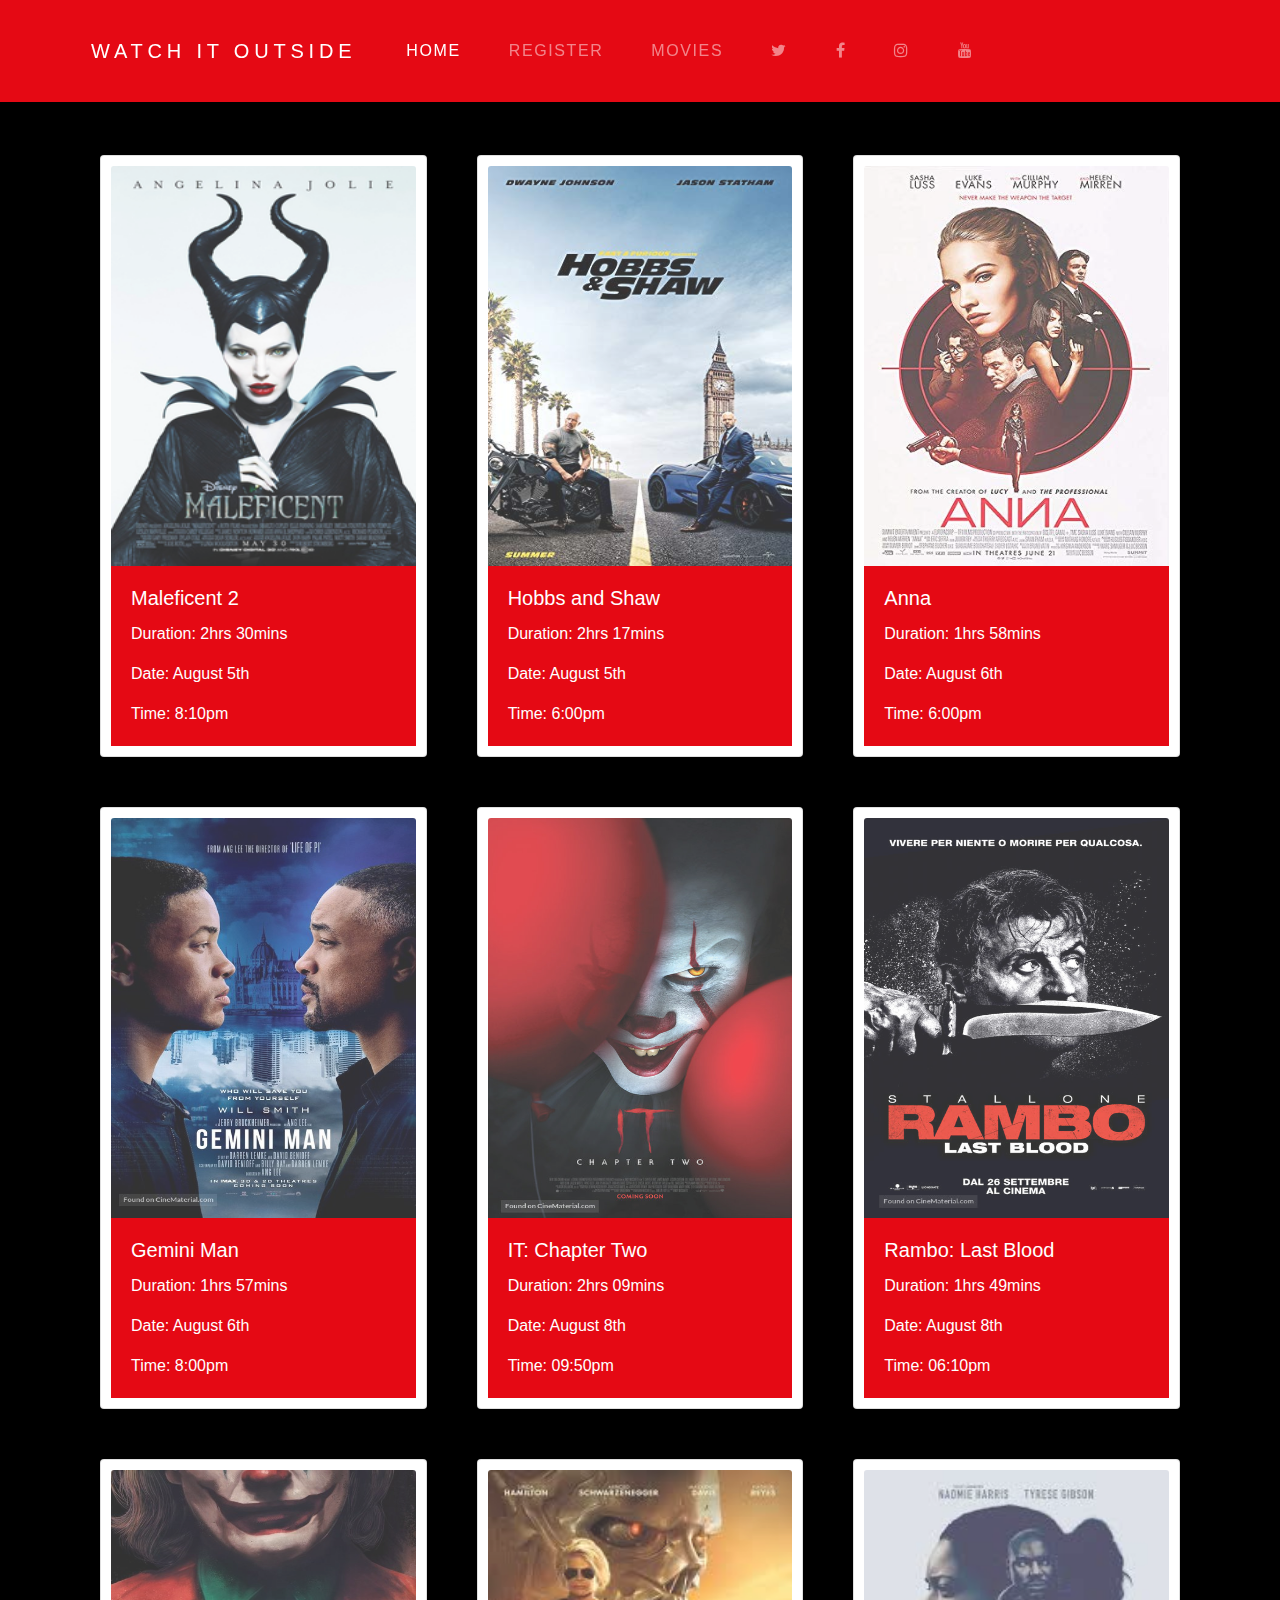
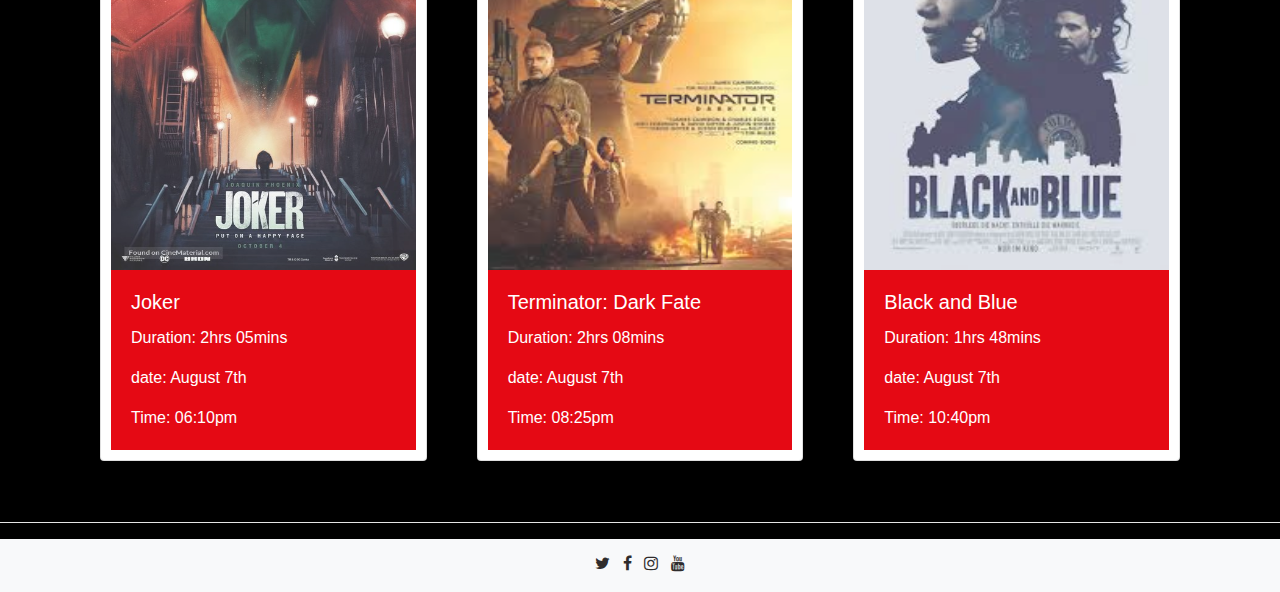
<file: watch_it_outside 3/movies.html>
<!DOCTYPE html>
<html lang="en">
  <head>
    <!-- Required meta tags -->
    <meta charset="utf-8">
    <meta name="viewport" content="width=device-width, initial-scale=1, shrink-to-fit=no">
	<link rel="stylesheet" href="https://stackpath.bootstrapcdn.com/bootstrap/4.3.1/css/bootstrap.min.css" 
	integrity="sha384-ggOyR0iXCbMQv3Xipma34MD+dH/1fQ784/j6cY/iJTQUOhcWr7x9JvoRxT2MZw1T" crossorigin="anonymous">
	<link rel="stylesheet" href="https://cdnjs.cloudflare.com/ajax/libs/font-awesome/4.7.0/css/font-awesome.min.css">
	<link rel="stylesheet" type="text/css" href="css/styles.css">
  
    <title>Movies</title>
  </head>
<body>
  <!-- header section-->
<div class="header_main">
	<div class="container">
		<div class="row">
				<nav class="col navbar navbar-expand-lg navbar-dark sticky-top">
					<a class="navbar-brand" href="index.html">Watch It Outside</a>
					<button class="navbar-toggler" type="button" data-toggle="collapse" data-target="#navbarContent">
						<span class="navbar-toggler-icon"></span>
					</button>
					<div id="navbarContent" class="collapse navbar-collapse">
						<ul class="navbar-nav">
							<li class="nav-item active">
								<a href="index.html" class="nav-link">Home</a>
							</li>
							<li class="nav-item">
								<a href="signup.html" class="nav-link">register</a>
							</li>
							<li class="nav-item">
								<a href="movies.html" class="nav-link">movies</a>
							</li>
						</ul>
						<ul class="navbar-nav navbar-right">
							<li class="nav-item">
								<a href="https://twitter.com" class="nav-link">
									<i class="fa fa-twitter"></i>
								</a>
							</li>
							<li class="nav-item">
								<a href="https://facebook.com" class="nav-link">
									<i class="fa fa-facebook-f"></i>
								</a>
							</li>
							<li class="nav-item">
								<a href="https://instagram.com" class="nav-link">
									<i class="fa fa-instagram"></i>
										</a>
							</li>
							<li class="nav-item">
								<a href="https://youtube.com" class="nav-link">
									<i class="fa fa-youtube"></i>
								</a>
							</li>
						</ul>
					</div>
				</nav>
		</div>
	</div>
</div>

<div class="container">
    <div class="row">
      <div class="col">
        <h1></h1>
      </div>
    </div>
    <div class="row">
      <div class="col-12 col-lg-4">
        <div class="card">
          <a href="maleficent.html"><img src="img/Maleficent_poster.jpg" alt="maleficent" class="card-img-top"></a>
          <div class="card-body">
            <h5 class="card-title">Maleficent 2</h5>
			<p class="card-text">Duration: 2hrs 30mins</p>
            <p class="card-text">Date: August 5th</p>
			<p class="card-text">Time: 8:10pm</p>
          </div>
        </div>
      </div>
      <div class="col-12 col-lg-4">
        <div class="card">
          <a href="hobbs.html"><img src="img/hobbs_shaw.jpg" alt="" class="card-img-top"></a>
          <div class="card-body">
            <h5 class="card-title">Hobbs and Shaw</h5>
            <p class="card-text">Duration: 2hrs 17mins</p>
            <p class="card-text">Date: August 5th</p>
			<p class="card-text">Time: 6:00pm</p>
          </div>
        </div>
      </div>
      <div class="col-12 col-lg-4">
        <div class="card">
          <a href="anna.html"><img src="img/anna.jpg" alt="anna" class="card-img-top"></a>
          <div class="card-body">
            <h5 class="card-title">Anna</h5>
            <p class="card-text">Duration: 1hrs 58mins</p>
            <p class="card-text">Date: August 6th</p>
			<p class="card-text">Time: 6:00pm</p>
          </div>
        </div>
      </div>
	  <div class="col-12 col-lg-4">
        <div class="card">
          <a href="gemini.html"><img src="img/gemini-man.jpg" alt="gemini-man" class="card-img-top"></a>
          <div class="card-body">
            <h5 class="card-title">Gemini Man</h5>
            <p class="card-text">Duration: 1hrs 57mins</p>
            <p class="card-text">Date: August 6th</p>
			<p class="card-text">Time: 8:00pm</p>
          </div>
        </div>
      </div>
	  <div class="col-12 col-lg-4">
        <div class="card">
          <a href="IT.html"><img src="img/it.jpg" alt="IT" class="card-img-top"></a>
          <div class="card-body">
            <h5 class="card-title">IT: Chapter Two</h5>
            <p class="card-text">Duration: 2hrs 09mins</p>
            <p class="card-text">Date: August 8th</p>
			<p class="card-text">Time: 09:50pm</p>
          </div>
        </div>
      </div>
	  <div class="col-12 col-lg-4">
        <div class="card">
          <a href="rambo.html"><img src="img/rambo.jpg" alt="rambo" class="card-img-top"></a>
          <div class="card-body">
            <h5 class="card-title">Rambo: Last Blood</h5>
            <p class="card-text">Duration: 1hrs 49mins</p>
            <p class="card-text">Date: August 8th</p>
			<p class="card-text">Time: 06:10pm</p>
          </div>
        </div>
      </div>
	  <div class="col-12 col-lg-4">
        <div class="card">
          <img src="img/joker.jpg" alt="joker" class="card-img-top">
          <div class="card-body">
            <h5 class="card-title">Joker</h5>
            <p class="card-text">Duration: 2hrs 05mins</p>
            <p class="card-text">date: August 7th</p>
			<p class="card-text">Time: 06:10pm</p>
          </div>
        </div>
      </div>
	  <div class="col-12 col-lg-4">
        <div class="card">
          <img src="img/terminator.jpg" alt="terminator" class="card-img-top">
          <div class="card-body">
            <h5 class="card-title">Terminator: Dark Fate</h5>
            <p class="card-text">Duration: 2hrs 08mins</p>
            <p class="card-text">date: August 7th</p>
			<p class="card-text">Time: 08:25pm</p>
          </div>
        </div>
      </div>
	  <div class="col-12 col-lg-4">
        <div class="card">
          <img src="img/b_b.jpg" alt="bandb" class="card-img-top">
          <div class="card-body">
            <h5 class="card-title">Black and Blue</h5>
            <p class="card-text">Duration: 1hrs 48mins</p>
            <p class="card-text">date: August 7th</p>
			<p class="card-text">Time: 10:40pm</p>
          </div>
        </div>
      </div>
    </div>
 </div>
  
  <hr/>
	<div class="bg-light">
		<div class="container-fluid">
			<div class="row">
				<div class="col">
					<ul class="list-inline text-center">
						<li class="list-inline-item">
							<a href="https://twitter.com" class="footer-link">
								<i class="fa fa-twitter"></i>
							</a>
						</li>
						<li class="list-inline-item">
							<a href="https://facebook.com" class="footer-link">
								<i class="fa fa-facebook-f"></i>
							</a>
						</li>
						<li class="list-inline-item">
							<a href="https://instagram.com" class="footer-link">
								<i class="fa fa-instagram"></i>
							</a>
						</li>
						<li class="list-inline-item">
							<a href="https://youtube.com" class="footer-link">
								<i class="fa fa-youtube"></i>
							</a>
						</li>
					</ul>
				</div>
			</div>
		</div>
	</div>


<!-- jQuery first, then Popper.js, then Bootstrap JS -->
  <script src="https://code.jquery.com/jquery-3.3.1.slim.min.js"
    integrity="sha384-q8i/X+965DzO0rT7abK41JStQIAqVgRVzpbzo5smXKp4YfRvH+8abtTE1Pi6jizo" crossorigin="anonymous">
  </script>
  <script src="https://cdnjs.cloudflare.com/ajax/libs/popper.js/1.14.7/umd/popper.min.js"
    integrity="sha384-UO2eT0CpHqdSJQ6hJty5KVphtPhzWj9WO1clHTMGa3JDZwrnQq4sF86dIHNDz0W1" crossorigin="anonymous">
  </script>
  <script src="https://stackpath.bootstrapcdn.com/bootstrap/4.3.1/js/bootstrap.min.js"
    integrity="sha384-JjSmVgyd0p3pXB1rRibZUAYoIIy6OrQ6VrjIEaFf/nJGzIxFDsf4x0xIM+B07jRM" crossorigin="anonymous">
  </script> 

</body>
</html>
</file>
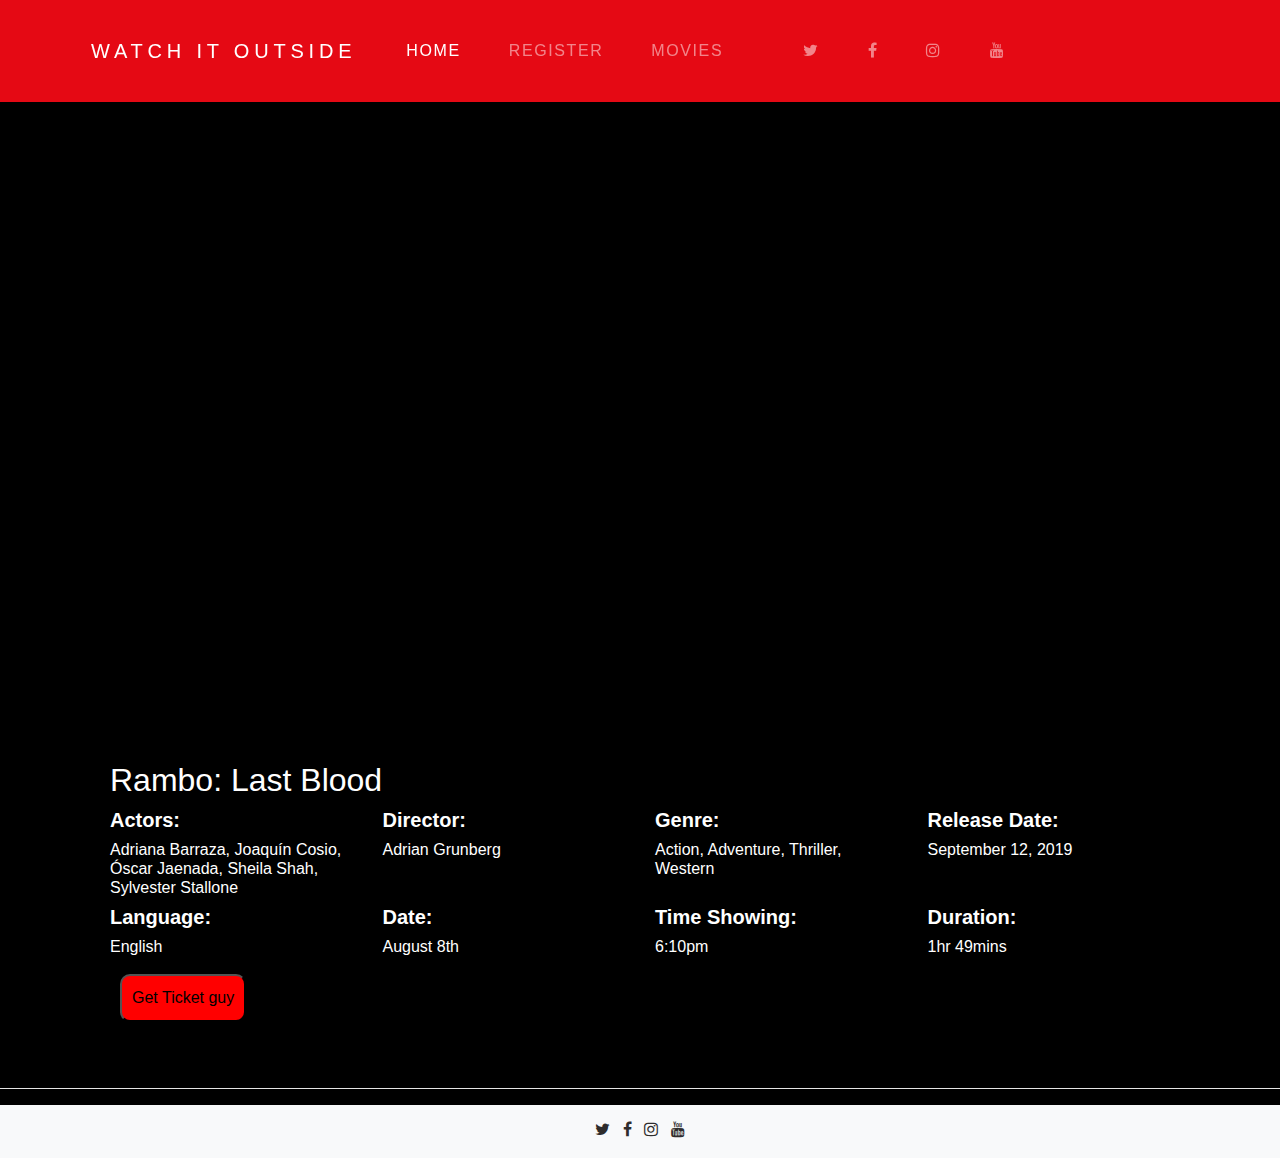
<file: watch_it_outside 3/rambo.html>
<!DOCTYPE html>
<html lang="en">
  <head>
    <!-- Required meta tags -->
    <meta charset="utf-8">
    <meta name="viewport" content="width=device-width, initial-scale=1, shrink-to-fit=no">
	<link rel="stylesheet" href="https://stackpath.bootstrapcdn.com/bootstrap/4.3.1/css/bootstrap.min.css" 
	integrity="sha384-ggOyR0iXCbMQv3Xipma34MD+dH/1fQ784/j6cY/iJTQUOhcWr7x9JvoRxT2MZw1T" crossorigin="anonymous">
	<link rel="stylesheet" href="https://cdnjs.cloudflare.com/ajax/libs/font-awesome/4.7.0/css/font-awesome.min.css">
	<link rel="stylesheet" type="text/css" href="css/styles.css">
  
    <title>Rambo: Last Blood</title>
  </head>
  <body>
  <!-- header section-->
<div class="header_main">
	<div class="container">
		<div class="row">
				<nav class="col navbar navbar-expand-lg navbar-dark sticky-top">
					<a class="navbar-brand" href="home.html">Watch It Outside</a>
					<button class="navbar-toggler" type="button" data-toggle="collapse" data-target="#navbarContent">
						<span class="navbar-toggler-icon"></span>
					</button>
					<div id="navbarContent" class="collapse navbar-collapse">
						<ul class="navbar-nav">
							<li class="nav-item active">
								<a href="index.html" class="nav-link">Home</a>
							</li>
							<li class="nav-item">
								<a href="#about" class="nav-link">register</a>
							</li>
							<li class="nav-item">
								<a href="movies.html" class="nav-link">movies</a>
							</li>
						</ul>
						<ul class="nav navbar-nav navbar-right">
						<li role="separator" class="divider"></li>
							<li class="nav-item">
								<a href="https://twitter.com" class="nav-link">
									<i class="fa fa-twitter"></i>
								</a>
							</li>
							<li class="nav-item">
								<a href="https://facebook.com" class="nav-link">
									<i class="fa fa-facebook-f"></i>
								</a>
							</li>
						
							<li class="nav-item">
								<a href="https://instagram.com" class="nav-link">
									<i class="fa fa-instagram"></i>
										</a>
							</li>
							<li class="nav-item">
								<a href="https://youtube.com" class="nav-link">
									<i class="fa fa-youtube"></i>
								</a>
							</li>
						</ul>
					</div>
				</nav>
		</div>
	</div>
</div>
	
<!-- Rest of the page -->
    
	<div class="container">
      <div class="row">
        <div class="col">
          <div class="embed-responsive embed-responsive-16by9">
            <iframe 
              class="embed-responsive-item"
              src="https://www.youtube.com/embed/YPuhNtG47M0" 
              allow="accelerometer; autoplay; encrypted-media; gyroscope; picture-in-picture" 
              allowfullscreen>
            </iframe>
          </div>
        </div>
      </div>
      <div class="container">
		  <h2 class="">Rambo: Last Blood</h2>
		  <div class="row">
			  <div class="col-md-3">
				  <h5><strong>Actors:</strong></h5>
				  <h6>Adriana Barraza, Joaquín Cosio, Óscar Jaenada, Sheila Shah, Sylvester Stallone</h6>
			  </div>
			  <div class="col-md-3">
				  <h5><strong>Director:</strong></h5>
				  <h6>Adrian Grunberg</h6>
			  </div>
			  <div class="col-md-3">
				  <h5><strong>Genre:</strong></h5>
				  <h6>Action, Adventure, Thriller, Western</h6>
			  </div>
			  <div class="col-md-3">
				  <h5><strong>Release Date:</strong></h5>
				  <h6>September 12, 2019</h6>
			  </div>
			  <div class="col-md-3">
				  <h5><strong>Language:</strong></h5>
				  <h6>English</h6>
			  </div>
			  <div class="col-md-3">
				  <h5><strong>Date:</strong></h5>
				  <h6>August 8th</h6>
			  </div>
			  <div class="col-md-3">
				  <h5><strong>Time Showing:</strong></h5>
				  <h6>6:10pm</h6>
			  </div>
			  <div class="col-md-3">
				  <h5><strong>Duration:</strong></h5>
				  <h6>1hr 49mins</h6>
			  </div>
		  </div>

		  <button class="abeg">
			  Get Ticket guy
		  </button>


          <!-- <p><strong>Actors: </strong> Adriana Barraza, Joaquín Cosio, Óscar Jaenada, Sheila Shah, Sylvester Stallone</p>
          <p><strong>Director:</strong> Adrian Grunberg</p>
		  <p><strong>Genre:</strong> Action, Adventure, Thriller, Western</p>
		  <p><strong>Release Date:</strong> September 12, 2019</p>
		  <p><strong>Language: </strong> English</p>
		  <p><strong>Date: </strong> August 8th</p>
		  <p><strong>Time Showing:</strong> 6:10pm</p>
		  <p><strong>Duration:</strong> 1hrs 49mins</p> -->
		</div>
	</div>


    
	<hr/>
	<div class="bg-light">
		<div class="container-fluid">
			<div class="row">
				<div class="col">
					<ul class="list-inline text-center">
						<li class="list-inline-item">
							<a href="https://twitter.com" class="footer-link">
								<i class="fa fa-twitter"></i>
							</a>
						</li>
						<li class="list-inline-item">
							<a href="https://facebook.com" class="footer-link">
								<i class="fa fa-facebook-f"></i>
							</a>
						</li>
						<li class="list-inline-item">
							<a href="https://instagram.com" class="footer-link">
								<i class="fa fa-instagram"></i>
							</a>
						</li>
						<li class="list-inline-item">
							<a href="https://youtube.com" class="footer-link">
								<i class="fa fa-youtube"></i>
							</a>
						</li>
					</ul>
				</div>
			</div>
		</div>
	</div>
</div>   
	
 
<!-- jQuery first, then Popper.js, then Bootstrap JS -->
<script src="https://code.jquery.com/jquery-3.3.1.slim.min.js"
    integrity="sha384-q8i/X+965DzO0rT7abK41JStQIAqVgRVzpbzo5smXKp4YfRvH+8abtTE1Pi6jizo" crossorigin="anonymous">
</script>
<script src="https://cdnjs.cloudflare.com/ajax/libs/popper.js/1.14.7/umd/popper.min.js"
    integrity="sha384-UO2eT0CpHqdSJQ6hJty5KVphtPhzWj9WO1clHTMGa3JDZwrnQq4sF86dIHNDz0W1" crossorigin="anonymous">
</script>
<script src="https://stackpath.bootstrapcdn.com/bootstrap/4.3.1/js/bootstrap.min.js"
    integrity="sha384-JjSmVgyd0p3pXB1rRibZUAYoIIy6OrQ6VrjIEaFf/nJGzIxFDsf4x0xIM+B07jRM" crossorigin="anonymous">
</script> 
</body>
</html>
</file>
<file: watch_it_outside 3/css/styles.css>
@import url('https://fonts.googleapis.com/css?family=Nanum+Gothic|Noto+Sans+TC&display=swap');

body{
	background-color: black;
	color: white;
	/* the first background color #2E2C2C*/
}

.header_main{
	background-color: #E50914;
}
.navbar{
	text-transform: uppercase;
	font-weight: 700px;
	font-size: 1rem;
	letter-spacing: .1rem;
	
	}
.navbar-brand{
	padding-right: 10px;
	font-weight: 800px;
	letter-spacing:.3rem;
}.navbar-nav li{
	padding-right: 1rem;
	padding-left: 1rem;
	padding-top: .2rem;
	padding-bottom: .2rem;
}

.carousel-inner img {
            width: 100%;
            height: 100%;
}


.navbar-dark .navbar-nav .nav-link.active,
.navbar-dark .navbar-nav .nav-link:hover {
		color: black;
		/*#2E2C2C*/
		}


.btn{
	background-color: #E50914;
	color: white;
	font-weight: 500%;
	padding: 15px 45px;
	margin: 50px;
	border-radius: 20px;
}

.container {
	padding: 20px;
	position: relative;
}

.container .movies{
	margin-top: 50px;
}
 
.carousel-caption {
	align-items: left;
	
	
}
		
.carousel-caption h1 {
    font-size: 300%;
    text-transform: uppercase;
    text-shadow: 1px 1px 15px #ffffff;
	
}
		
.carousel-caption h3,em{
    font-size: 200%;
    font-weight: 500px;
    text-shadow: 1px 1px 10px #ffffff;
    padding-bottom: 1rem;
}
.btn-outline-light:hover {
    background-color: black;  
	/*#20B2AA*/
}		

.card{
	padding: 10px;
	margin: 5px;
	margin-left:5px;

}

.col-12{
	padding: 20px;

}

.card-body{
	background-color: #E50914;
	color: #fff;
}

.card-img-top{
	height: 400px;
	width: 100%;
}

hr{
	background-color: white;
}
.bg-light{
	padding-top: .8rem;
	background-color: white;

}

.signup_container{
	position: relative;
	height: 100vh;


}

.signup_container h3{
	text-align: center;
	margin-bottom: 30px;
	color: white;
}

.signup_body{
	position: absolute;
	display: block;
	width: 550px;
	height: 550px;
	background: #E50914;
	border-radius: 20px;
	padding: 20px;
	top: 50%;
	left: 50%;
	transform: translate(-50%, -50%);

}
img{
	opacity: 0.8;
}

.location {
	
}
.form-body{
	padding: 0 0 10px 0;
}

form {
	position: relative;
	height: 100%;
	display: grid;
	grid-template-rows: 40px repeat(4, 1fr);
}

label{
	text-transform: uppercase;
}

input{
	display: block;
	width: 100%;
	height: 50px;
	border-radius: 5px;
	border: 1px solid #b31f26;
	padding: 0 10px;
	text-transform: capitalize;

}

::placeholder{
	color: black;
}

input:hover{
	border: 1px solid #000;
}

.register_btn{
	font-size: 18px;
	text-transform: uppercase;
	text-align: center;
	text-justify: center;
	align-self: flex-end;
	justify-self: center;
	border: none;
	height: 50px;
	width: 50%;
	background-color: white; /*#E50914*/
	color: black;
	border-radius: 5px;
	bottom: 10px;
	transition: .6s cubic-bezier(0.25, 0.46, 0.45, 0.94);
}

.register_btn:hover{
	background-color: #fff;
	color: #E50914;
	border: 1px solid #000;
}

.footer-link{
	color: #2E2C2C;
}

.footer-link:hover{
	color: #E50914;
}
button{
	border-radius:10px;
	padding:10px;
	margin: 10px;
	background-color: red;
}

.btn:hover{
   	background-color: white;
   	 color: #E50914;
   }

.display-2.news{
	color: #E50914;
}

.partner-header {
    text-transform: uppercase;
	margin-top: 1em;
}

.partner--img {
    max-width: 200px!important;
    max-height: 200px!important;
    height: auto!important;
    display: inline;
	padding: 10px 10px;
}
.movie-info{
	;
}



/*media queries*/


@media(max-width: 768px){
   	
	 .carousel-caption{
	 		padding: 5px;
	 		margin: 5px;
	 	}
   	.carousel-caption h1 {
  	font-size: 20px;
  }
   
   .btn{
   	padding:5px;
   	margin-left: :4px;
   	background-color: red;
   	border-radius: 8px;
   }
   
   
   img{
   	opacity: 0.7;
   }

    .carousel-caption h3{ font-size: 20px;

   }

  .btn:hover{
   	background-color: white;
   	color:red;
   }
   .display-2.news{
		padding: 20px;
		margin-top: 20px;
		padding-top: 10px;
		text-align: center;
		background-color: black;
		font-size: 1em;
	}
	.display-4.news{
		padding: 20px;
		margin-top: 10px;
		padding-top: 1px;
		text-align: center;
		background-color: black;
		color: white;
	font-size: 1em;
	}
	
	.partner--img{
    line-height: 56px;
    height: 56px;
    width: 100px;
    padding: 0;
}
.partner-header{
	font-size: 20px;
}

   

@media(max-width: 640px) {
	.signup_container h3{
		font-size: 18px;
	}

	.carousel-caption {
		padding-top: 20px;
		margin-top: 100px;
	align-items: left;
	}
button{
	padding:0px;
	margin: 0px;
	background-color: white;
}
	.signup_body{
		width: 300px;
		height: 450px;
		border-radius: 10px;
		padding: 10px;
	}

	.display-2{
		padding: 20px;
		margin-top: 200px;
		padding-top: 10px;
		text-align: center;
		background-color: black;
		font-size: 1em;
	}
	.display-2.news{
		padding: 20px;
		margin-top: 20px;
		padding-top: 10px;
		text-align: center;
		background-color: black;
		font-size: 0.8em;
	}
	.display-4.news{
		padding: 20px;
		margin-top: 10px;
		padding-top: 1px;
		text-align: center;
		background-color: black;
		color: white;
	font-size: 0.6em;
	}
	.carousel-caption p{
		font-size:1em;
		margin: 10px;
	}

	input {
		height: 40px;
		border-radius: 5px;
		padding: 0 5px;
		font-size: 14px;
	}

	.register_btn{
		font-size: 14px;
		height: 40px;
	}
	
  
  .carousel-caption h1 {
  	font-size: 20px;
  }
   
   .btn{
   	padding:5px;
   	margin:5px;
   	background-color: red;
   	border-radius: 8px;
   }
   img{
   	opacity: 0.5;
   }

    .carousel-caption h3,em{ font-size: 20px;

   }

  .btn:hover{
   	background-color: white;
   	color:red;
   }

.partner--img{
    line-height: 56px;
    height: 56px;
    width: 100px;
    padding: 0;
}
.partner-header{
	font-size: 20px;
}

}

   @media(max-width: 860px){
   	
	 	.carousel-caption{
	 		padding: 2px;
	 		margin: 2px;
	 	}
   	.carousel-caption h1 {
  	font-size: 10px;
  }
   
   .btn{
   	padding:3px;
   	margin-left: 2px;
   	background-color: red;
   	border-radius: 4px;
	font-size: 5px;
   }
   
   img{
   	opacity: 0.5;
   }

	.carousel-caption h3,em
	{ 
		font-size: 7px;

   }

  .btn:hover{
   	background-color: white;
   	color:red;
   }
   .card{
	padding: 10px;
	margin: 55px;
	margin-left:55px;
   }
}
.partner--img{
    line-height: 56px;
    height: 56px;
    width: 100px;
    padding: 0;
}
.partner-header{
	font-size: 20px;
}
</file>
